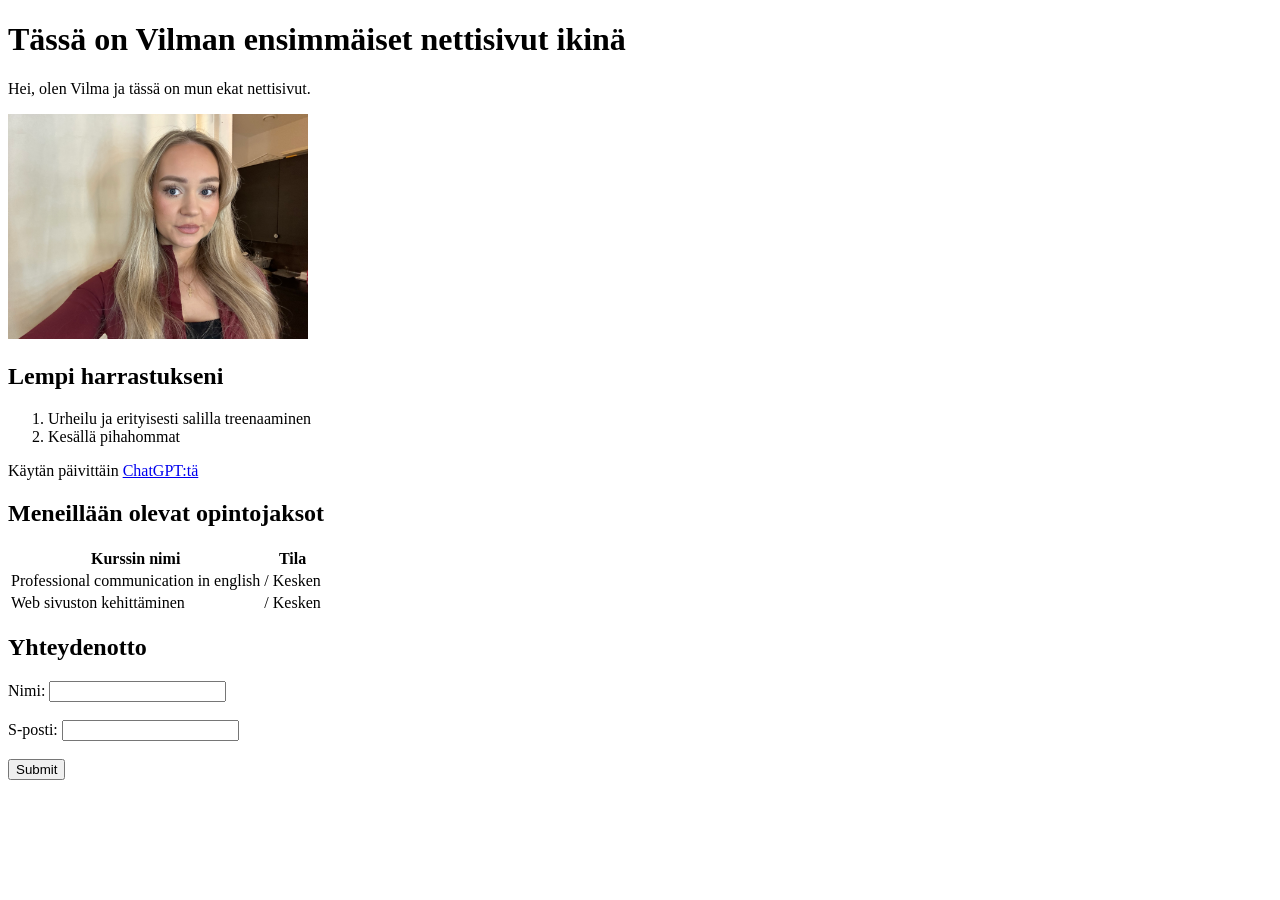
<file: WS01_HTML/index.html>
<!DOCTYPE html>
<html lang="en">
<head>
    <meta charset="UTF-8">
    <meta name="viewport" content="width=device-width, initial-scale=1.0">
    <title>Vilman ensimmäinen nettisivu</title>
</head>
<body>
    <h1>Tässä on Vilman ensimmäiset nettisivut ikinä</h1>
        <p>Hei, olen Vilma ja tässä on mun ekat nettisivut.  
        </p>
        <img src="./images/selfie1.jpeg" width="300" alt="Selfie Vilmasta">

        <h2>Lempi harrastukseni</h2>
    <ol>
        <li>Urheilu ja erityisesti salilla treenaaminen</li>
        <li>Kesällä pihahommat</li>
    </ol>

    <p> Käytän päivittäin <a href="https://chatgpt.com/">ChatGPT:tä</a></p>

    <h2>Meneillään olevat opintojaksot</h2>
<table>
    <tr>
        <th>Kurssin nimi </th>
        <th>Tila</th>
    </tr>
    <tr>
        <td>Professional communication in english</td>
        <td>/ Kesken</td>
    </tr>
    <tr>
        <td>Web sivuston kehittäminen </td>
        <td>/ Kesken</td>
    </tr>
    </table>

    <h2>Yhteydenotto</h2>
    <form>
    <label for="name">Nimi:</label>
    <input type="text" id="name" name="name"><br><br>
    <label for="email"><s-posti>S-posti</s-posti>:</label>
    <input type="email" id="email" name="email"><br><br>
    <input type="submit" value="Submit">
    </form>
</body>
</html>
</file>
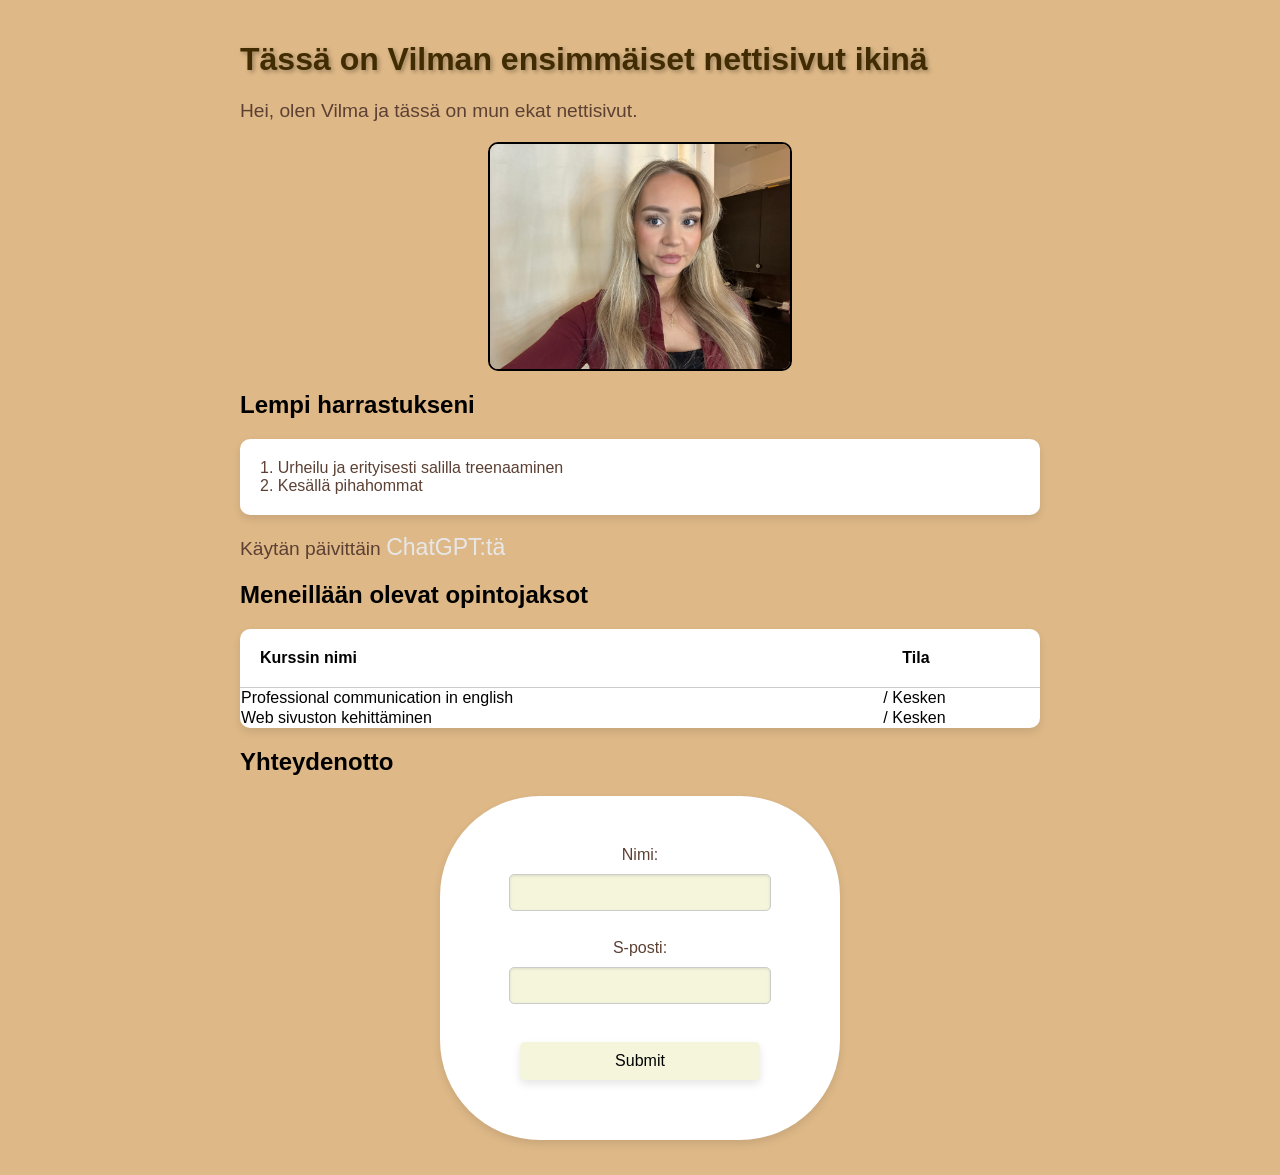
<file: WS02_CSS/index.html>
<!DOCTYPE html>
<html lang="en">
<head>
    <meta charset="UTF-8">
    <meta name="viewport" content="width=device-width, initial-scale=1.0">
    <title>Vilman ensimmäinen nettisivu</title>
</head>
<body>
    <link rel="stylesheet" href="styles.css">       
    <h1>Tässä on Vilman ensimmäiset nettisivut ikinä</h1>
        <p>Hei, olen Vilma ja tässä on mun ekat nettisivut.  
        </p>
        <img src="./images/selfie1.jpeg" width="300" alt="Selfie Vilmasta">

        <h2>Lempi harrastukseni</h2>
    <ol>
        <li>Urheilu ja erityisesti salilla treenaaminen</li>
        <li>Kesällä pihahommat</li>
    </ol>

    <p> Käytän päivittäin <a href="https://chatgpt.com/">ChatGPT:tä</a></p>

    <h2>Meneillään olevat opintojaksot</h2>
<table>
    <tr>
        <th>Kurssin nimi </th>
        <th>Tila</th>
    </tr>
    <tr>
        <td>Professional communication in english</td>
        <td>/ Kesken</td>
    </tr>
    <tr>
        <td>Web sivuston kehittäminen </td>
        <td>/ Kesken</td>
    </tr>
    </table>

    <h2>Yhteydenotto</h2>
    <form>
    <label for="name">Nimi:</label>
    <input type="text" id="name" name="name"><br><br>
    <label for="email"><s-posti>S-posti</s-posti>:</label>
    <input type="email" id="email" name="email"><br><br>
    <input type="submit" value="Submit">
    </form>
</body>
</html>
</file>
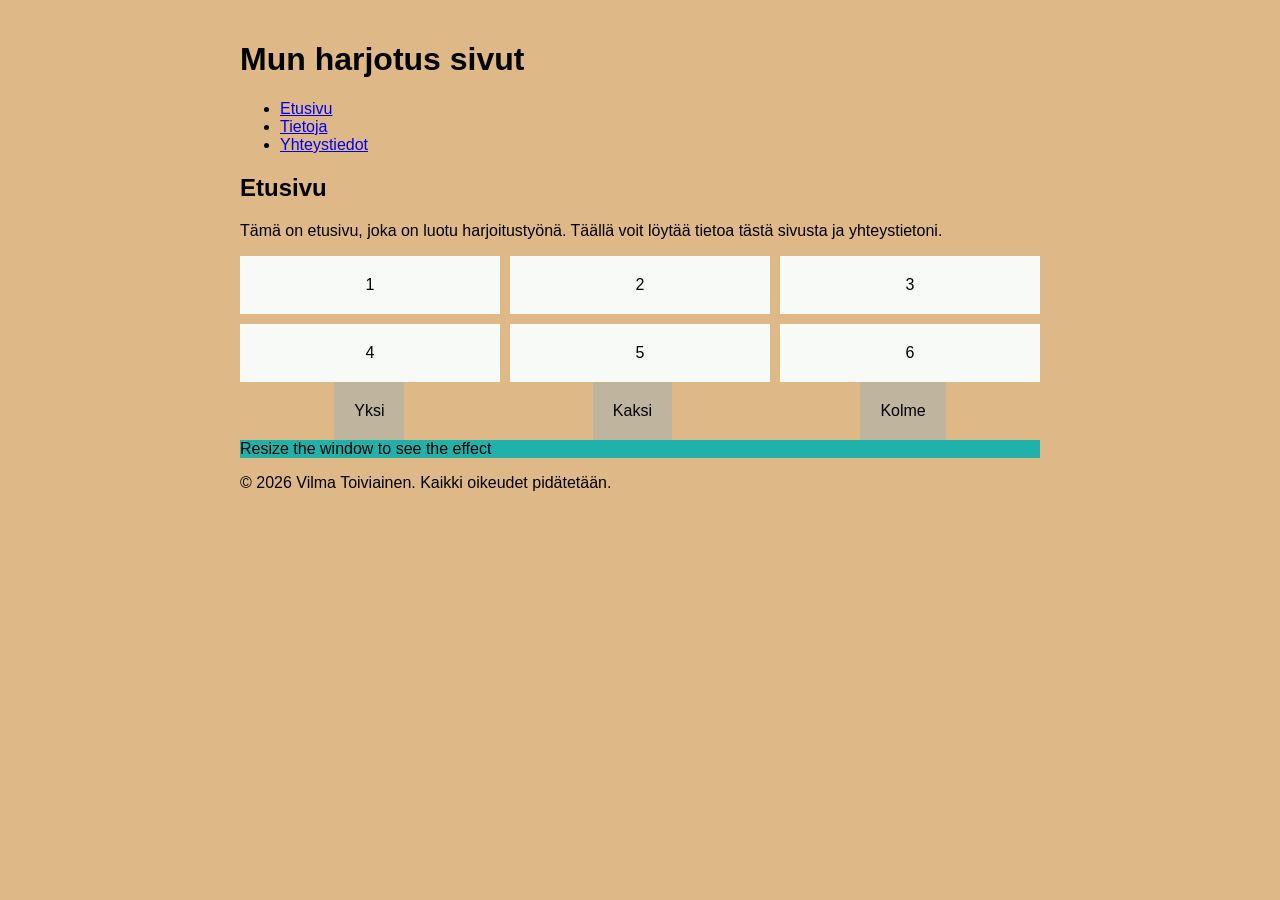
<file: WS04_page_layout/index.html>
<!DOCTYPE html>
<html lang="fi">
<head>
    <meta charset="UTF-8">
    <meta name="viewport" content="width=device-width, initial-scale=1.0">
    <title>Etusivu</title>
    <link rel="stylesheet" href="./styles/styles.css">
</head>
<body>
    <header>
        <h1>Mun harjotus sivut</h1>
        <nav>
            <ul>
                <li><a href="index.html" class="active">Etusivu</a></li>
                <li><a href="./tietoja.html">Tietoja</a></li>
                <li><a href="./yhteystiedot.html">Yhteystiedot</a></li>
            </ul>
        </nav>
    </header>
    
    <main>
        <h2>Etusivu</h2>
        <p>Tämä on etusivu, joka on luotu harjoitustyönä. Täällä voit löytää tietoa tästä sivusta ja yhteystietoni.</p>
      <div class="grid-container">
  <div class="grid-item">1</div>
  <div class="grid-item">2</div>
  <div class="grid-item">3</div>
  <div class="grid-item">4</div>
  <div class="grid-item">5</div>
  <div class="grid-item">6</div>
</div>

<div class="flex-container">
  <div class="box">Yksi</div>
  <div class="box">Kaksi</div>
  <div class="box">Kolme</div>
</div>
</div>

<div class="responsive-box">Resize the window to see the effect</div>
    </main>

<footer>
    <p>&copy; 2026 Vilma Toiviainen. Kaikki oikeudet pidätetään.</p>
</footer>

</body>
</html>
</file>
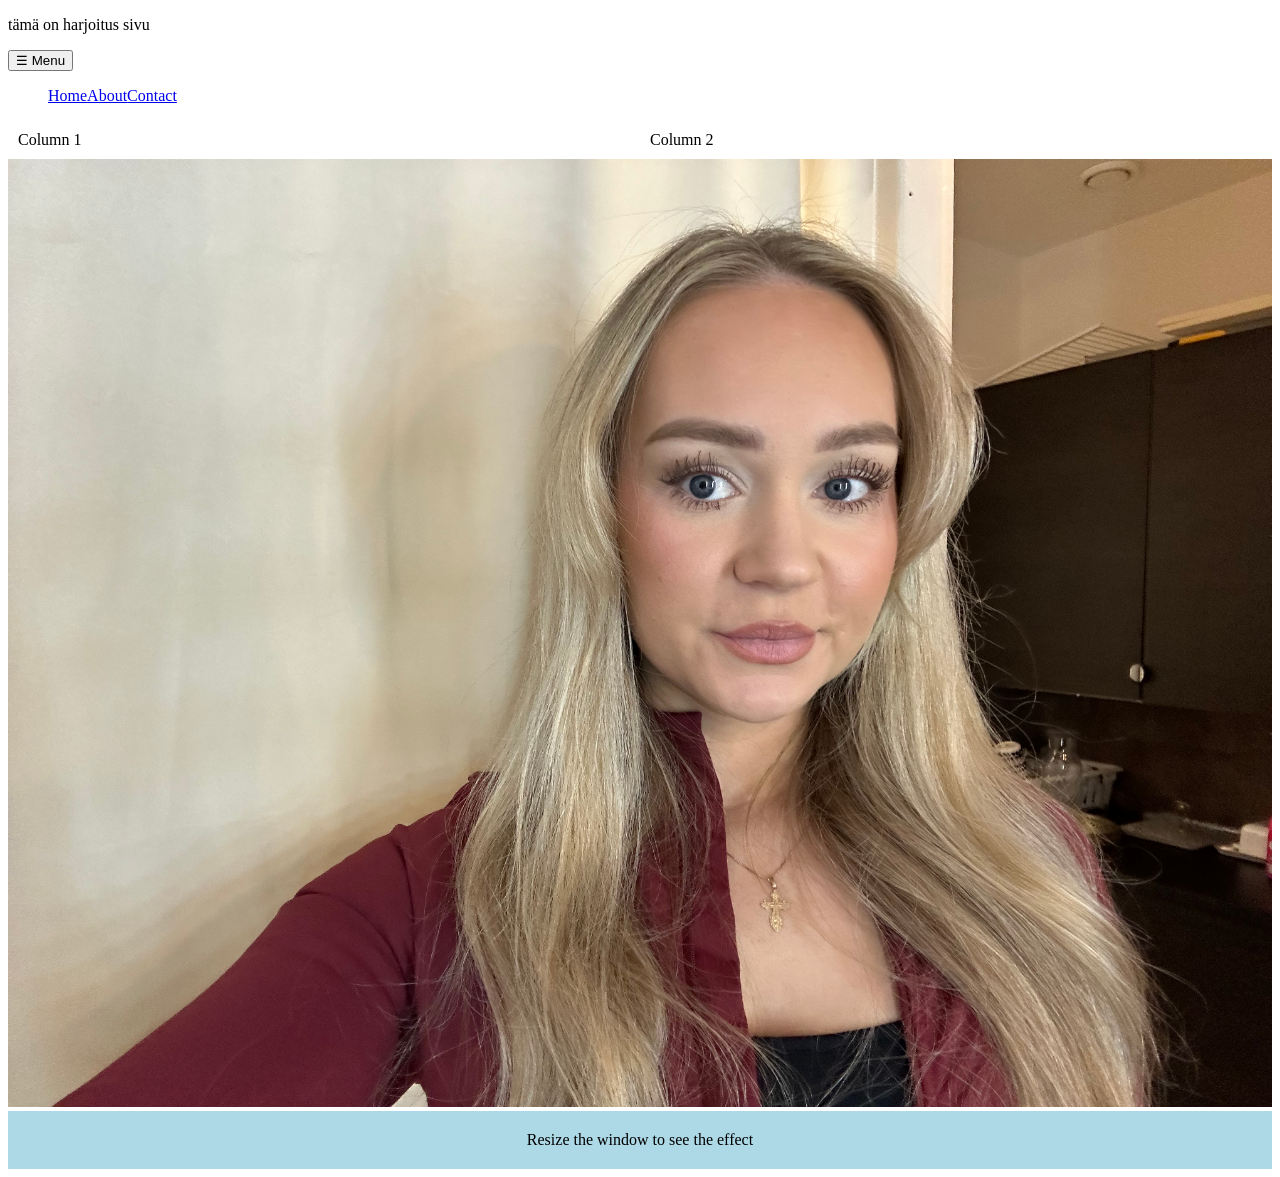
<file: WS05_responsive_design/index.html>
<!DOCTYPE html>
<html lang="en">
<head>
    <meta charset="UTF-8">
    <meta name="viewport" content="width=device-width, initial-scale=1.0">
    <title>Responsiivisuus harjoitus</title>
    <link rel="stylesheet" href="./styles.css">
</head>
<body>
   <header> <p>tämä on harjoitus sivu</p></header> 
<main>
    <nav class="responsive-nav">
      <button class="menu-toggle">☰ Menu</button>
      <ul class="nav-list">
        <li><a href="#">Home</a></li>
        <li><a href="#">About</a></li>
        <li><a href="#">Contact</a></li>
      </ul>
    </nav>

    <div class="responsive-container">
      <div class="column">Column 1</div>
      <div class="column">Column 2</div>
    </div>

    <img src="./images/selfie1.jpeg" alt="Responsive Image" class="responsive-image" height="300">

    <div class="media-query-box">Resize the window to see the effect</div>
</main>
</body>
</html>
</file>
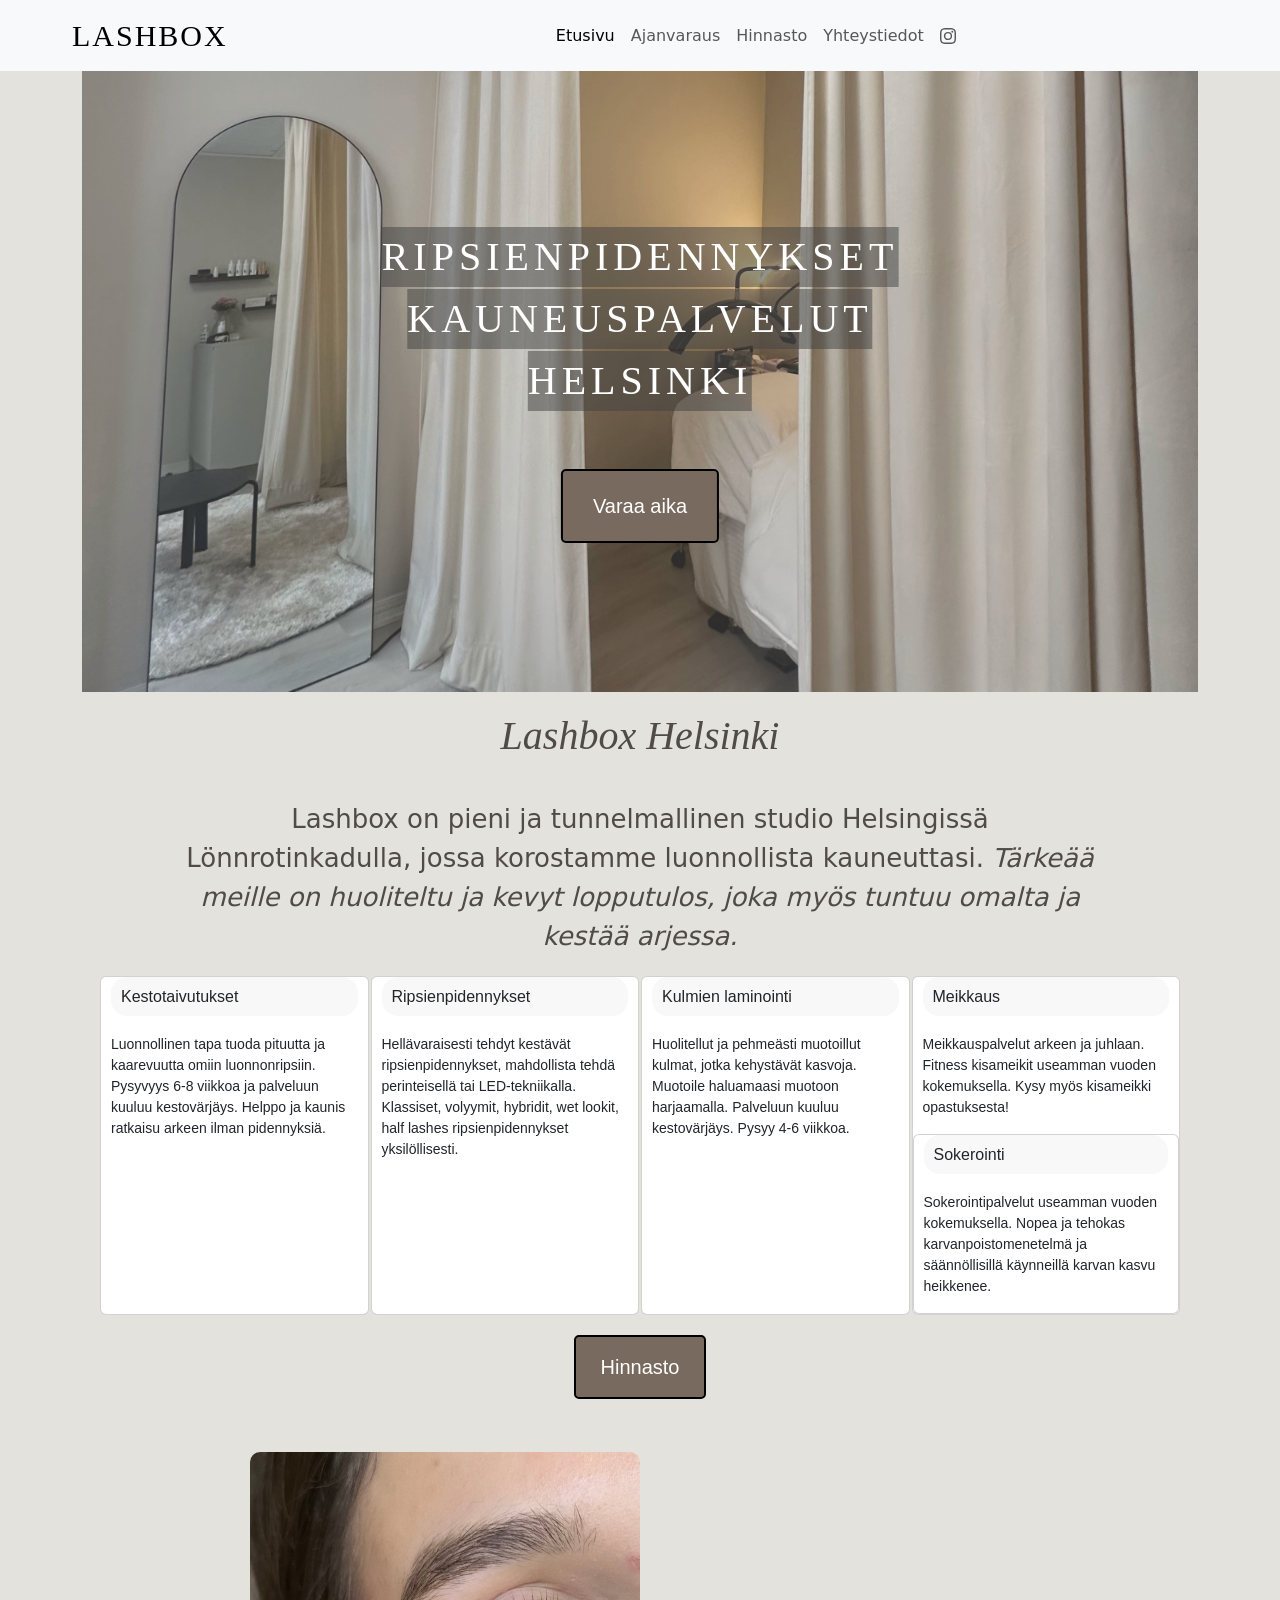
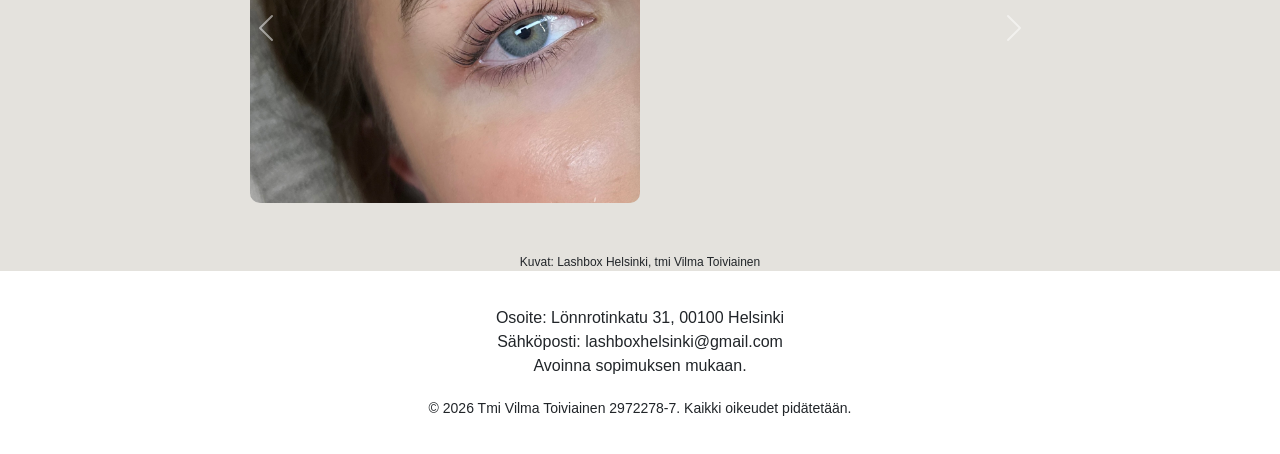
<file: WS07_project/index.html>
<!doctype html>
<html lang="fi">
  <head>
    <link rel="shortcut icon" href="./images/favicon.png" type="image/x-icon">
    <meta charset="UTF-8">
    <meta name="viewport" content="width=device-width, initial-scale=1.0">
    <title>
      LASHBOX Helsinki ripsienpidennykset, kestotaivutukset, kulmien laminoinnit
    </title>
    <link
      href="https://cdn.jsdelivr.net/npm/bootstrap@5.3.8/dist/css/bootstrap.min.css"
      rel="stylesheet"
      integrity="sha384-sRIl4kxILFvY47J16cr9ZwB07vP4J8+LH7qKQnuqkuIAvNWLzeN8tE5YBujZqJLB"
      crossorigin="anonymous">
    <link rel="stylesheet" href="./styles/style.css">
  </head>
  <body>
    <header>
      <nav class="navbar navbar-expand-lg bg-body-tertiary">
        <div class="container-fluid">
          <a class="navbar-brand" href="./index.html">LASHBOX</a>
          <button
            class="navbar-toggler"
            type="button"
            data-bs-toggle="collapse"
            data-bs-target="#navbarNavAltMarkup"
            aria-controls="navbarNavAltMarkup"
            aria-expanded="false"
            aria-label="Toggle navigation"
          >
            <span class="navbar-toggler-icon"></span>
          </button>
          <div class="collapse navbar-collapse" id="navbarNavAltMarkup">
            <div class="navbar-nav">
              <a class="nav-link active" aria-current="page" href="./index.html"
                >Etusivu</a
              >
              <a class="nav-link" href="./ajanvaraus.html">Ajanvaraus</a>
              <a class="nav-link" href="./hinnasto.html">Hinnasto</a>
              <a class="nav-link" href="./yhteystiedot.html">Yhteystiedot</a>
              <a
                class="nav-link"
                href="https://www.instagram.com/lashboxhelsinki/"
                ><svg
                  xmlns="http://www.w3.org/2000/svg"
                  width="16"
                  height="16"
                  fill="currentColor"
                  class="bi bi-instagram"
                  viewBox="0 0 16 16"
                >
                  <path
                    d="M8 0C5.829 0 5.556.01 4.703.048 3.85.088 3.269.222 2.76.42a3.9 3.9 0 0 0-1.417.923A3.9 3.9 0 0 0 .42 2.76C.222 3.268.087 3.85.048 4.7.01 5.555 0 5.827 0 8.001c0 2.172.01 2.444.048 3.297.04.852.174 1.433.372 1.942.205.526.478.972.923 1.417.444.445.89.719 1.416.923.51.198 1.09.333 1.942.372C5.555 15.99 5.827 16 8 16s2.444-.01 3.298-.048c.851-.04 1.434-.174 1.943-.372a3.9 3.9 0 0 0 1.416-.923c.445-.445.718-.891.923-1.417.197-.509.332-1.09.372-1.942C15.99 10.445 16 10.173 16 8s-.01-2.445-.048-3.299c-.04-.851-.175-1.433-.372-1.941a3.9 3.9 0 0 0-.923-1.417A3.9 3.9 0 0 0 13.24.42c-.51-.198-1.092-.333-1.943-.372C10.443.01 10.172 0 7.998 0zm-.717 1.442h.718c2.136 0 2.389.007 3.232.046.78.035 1.204.166 1.486.275.373.145.64.319.92.599s.453.546.598.92c.11.281.24.705.275 1.485.039.843.047 1.096.047 3.231s-.008 2.389-.047 3.232c-.035.78-.166 1.203-.275 1.485a2.5 2.5 0 0 1-.599.919c-.28.28-.546.453-.92.598-.28.11-.704.24-1.485.276-.843.038-1.096.047-3.232.047s-2.39-.009-3.233-.047c-.78-.036-1.203-.166-1.485-.276a2.5 2.5 0 0 1-.92-.598 2.5 2.5 0 0 1-.6-.92c-.109-.281-.24-.705-.275-1.485-.038-.843-.046-1.096-.046-3.233s.008-2.388.046-3.231c.036-.78.166-1.204.276-1.486.145-.373.319-.64.599-.92s.546-.453.92-.598c.282-.11.705-.24 1.485-.276.738-.034 1.024-.044 2.515-.045zm4.988 1.328a.96.96 0 1 0 0 1.92.96.96 0 0 0 0-1.92m-4.27 1.122a4.109 4.109 0 1 0 0 8.217 4.109 4.109 0 0 0 0-8.217m0 1.441a2.667 2.667 0 1 1 0 5.334 2.667 2.667 0 0 1 0-5.334"
                  /></svg
              ></a>
            </div>
          </div>
        </div>
      </nav>
   
      <div class="container">
        <img src="./images/hoitola.jpeg" alt="Hoitola" class="hoitola">
        <div class="teksti">RIPSIENPIDENNYKSET</div>
        <div class="teksti2">KAUNEUSPALVELUT</div>
        <div class="teksti3">HELSINKI</div>
        <div class="ajanvaraus">
          <a
            href="https://varaa.timma.fi/lashboxhelsinki"
            class="btn btn-primary"
            >Varaa aika</a>
        </div>
      </div>

    </header>
    <main>
      <h1><i>Lashbox Helsinki</i></h1>
      <div class="container">
        <div class="esittely">
          Lashbox on pieni ja tunnelmallinen studio Helsingissä
          Lönnrotinkadulla, jossa korostamme luonnollista
          kauneuttasi.
          <i
            >Tärkeää meille on huoliteltu ja kevyt lopputulos, joka myös tuntuu omalta ja
            kestää arjessa.
          </i>
        </div>
      </div>
      <div class="cards">
        <div class="card">
          <h2>Kestotaivutukset</h2>

          <p>
            Luonnollinen tapa tuoda pituutta ja kaarevuutta omiin
            luonnonripsiin. Pysyvyys 6-8 viikkoa ja palveluun kuuluu
            kestovärjäys. Helppo ja kaunis ratkaisu arkeen ilman pidennyksiä.
          </p>
        </div>

        <div class="card">
          <h2>Ripsienpidennykset</h2>

          <p>
            Hellävaraisesti tehdyt kestävät ripsienpidennykset, mahdollista
            tehdä perinteisellä tai LED-tekniikalla. Klassiset, volyymit,
            hybridit, wet lookit, half lashes ripsienpidennykset yksilöllisesti.
          </p>
        </div>

        <div class="card">
          <h2>Kulmien laminointi</h2>

          <p>
            Huolitellut ja pehmeästi muotoillut kulmat, jotka kehystävät
            kasvoja. Muotoile haluamaasi muotoon harjaamalla. Palveluun kuuluu
            kestovärjäys. Pysyy 4-6 viikkoa.
          </p>
        </div>

        <div class="card">
          <h2>Meikkaus</h2>
          <p>
            Meikkauspalvelut arkeen ja juhlaan. Fitness kisameikit useamman
            vuoden kokemuksella. Kysy myös kisameikki opastuksesta!
          </p>

          <div class="card">
            <h2>Sokerointi</h2>
            <p>
              Sokerointipalvelut useamman vuoden kokemuksella. 
              Nopea ja tehokas karvanpoistomenetelmä ja säännöllisillä käynneillä karvan kasvu heikkenee.
            </p>
          </div>
        </div>
      </div>

      <div class="Hinnasto">
        <a href="./hinnasto.html" class="btn btn-primary">Hinnasto</a>
      </div>

      <div
        id="carouselExampleAutoplaying"
        class="carousel slide"
        data-bs-ride="carousel"
      >
        <div class="carousel-inner">
          <div class="carousel-item active">
            <img
              src="./images/kestotaivutus.jpeg"
              class="d-block w-50"
              alt="kestotaivutus">
          </div>
          <div class="carousel-item">
            <img
              src="./images/kuva1.jpeg"
              class="d-block w-50"
              alt="ripset ja kulmat">
          </div>
          <div class="carousel-item">
            <img
              src="./images/kuva2.jpeg"
              class="d-block w-50"
              alt="kestotaivutus">
          </div>
        </div>
        <button
          class="carousel-control-prev"
          type="button"
          data-bs-target="#carouselExampleAutoplaying"
          data-bs-slide="prev"
        >
          <span class="carousel-control-prev-icon" aria-hidden="true"></span>
          <span class="visually-hidden">Previous</span>
        </button>
        <button
          class="carousel-control-next"
          type="button"
          data-bs-target="#carouselExampleAutoplaying"
          data-bs-slide="next"
        >
          <span class="carousel-control-next-icon" aria-hidden="true"></span>
          <span class="visually-hidden">Next</span>
        </button>
      </div>
      <div class="text-center">
        Kuvat: Lashbox Helsinki, tmi Vilma Toiviainen
      </div>
    </main>

    <footer>
          <div class="list">Osoite: Lönnrotinkatu 31, 00100 Helsinki</div>
        <div class="list">Sähköposti: lashboxhelsinki@gmail.com </div>
                <div class="list">Avoinna sopimuksen mukaan.</div>

      <div class="copyright">
          &copy; 2026 Tmi Vilma Toiviainen 2972278-7. Kaikki oikeudet
          pidätetään.
      </div>
    </footer>
    <script
      src="https://cdn.jsdelivr.net/npm/bootstrap@5.3.8/dist/js/bootstrap.bundle.min.js"
      integrity="sha384-FKyoEForCGlyvwx9Hj09JcYn3nv7wiPVlz7YYwJrWVcXK/BmnVDxM+D2scQbITxI"
      crossorigin="anonymous"
    ></script>
  </body>
</html>
</file>
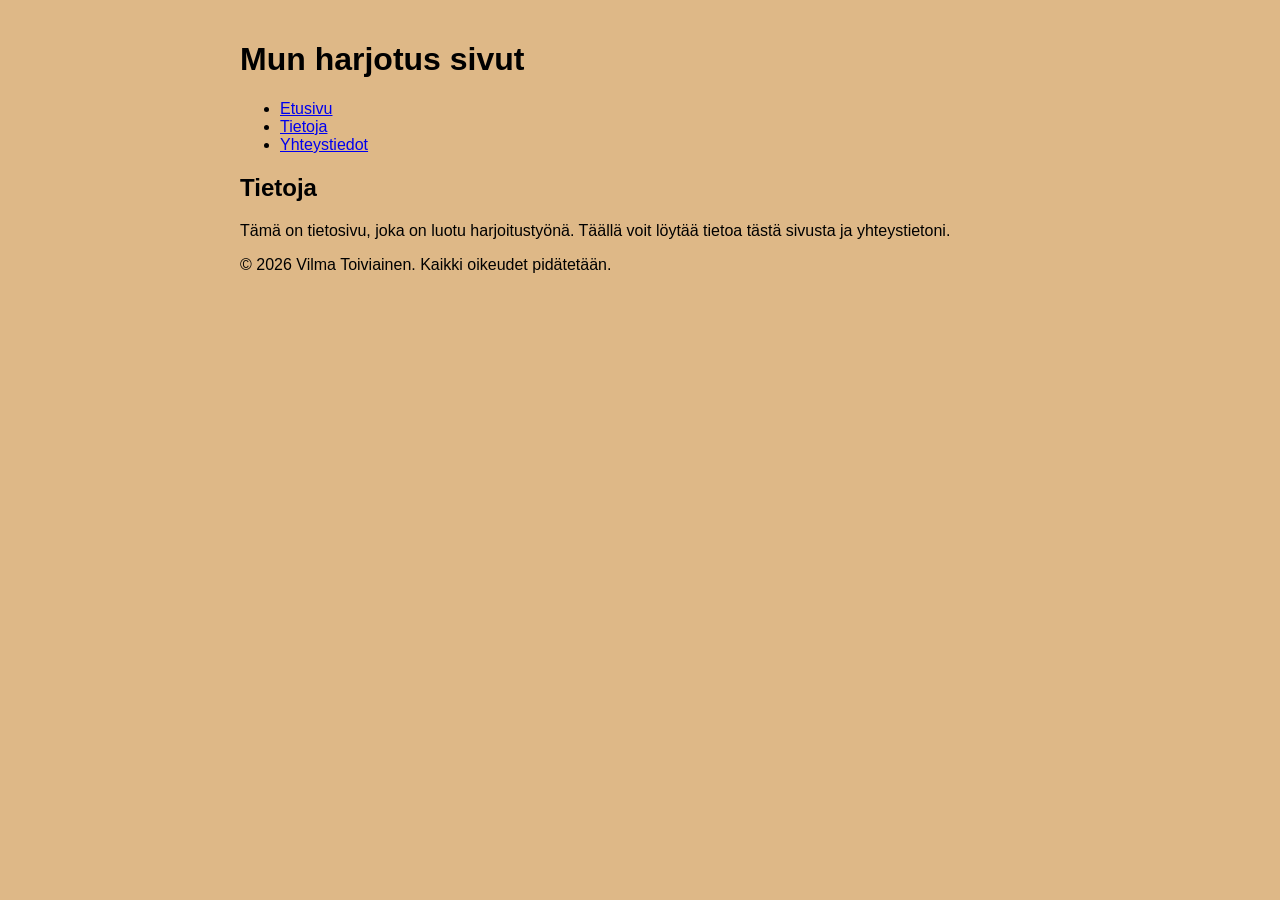
<file: WS04_page_layout/tietoja.html>
<!DOCTYPE html>
<html lang="fi">
<head>
    <meta charset="UTF-8">
    <meta name="viewport" content="width=device-width, initial-scale=1.0">
    <title>Tietoja</title>
    <link rel="stylesheet" href="./styles/styles.css">
</head>
<body>
    <header>
        <h1>Mun harjotus sivut</h1>
        <nav>
            <ul>
                <li><a href="index.html">Etusivu</a></li>
                <li><a href="./tietoja.html" class="active">Tietoja</a></li>
                <li><a href="./yhteystiedot.html">Yhteystiedot</a></li>
            </ul>
        </nav>
    </header>
    
    <main>
        <h2>Tietoja</h2>
        <p>Tämä on tietosivu, joka on luotu harjoitustyönä. Täällä voit löytää tietoa tästä sivusta ja yhteystietoni.</p>
    </main>

<footer>
    <p>&copy; 2026 Vilma Toiviainen. Kaikki oikeudet pidätetään.</p>
</footer>

</body>
</html>
</file>
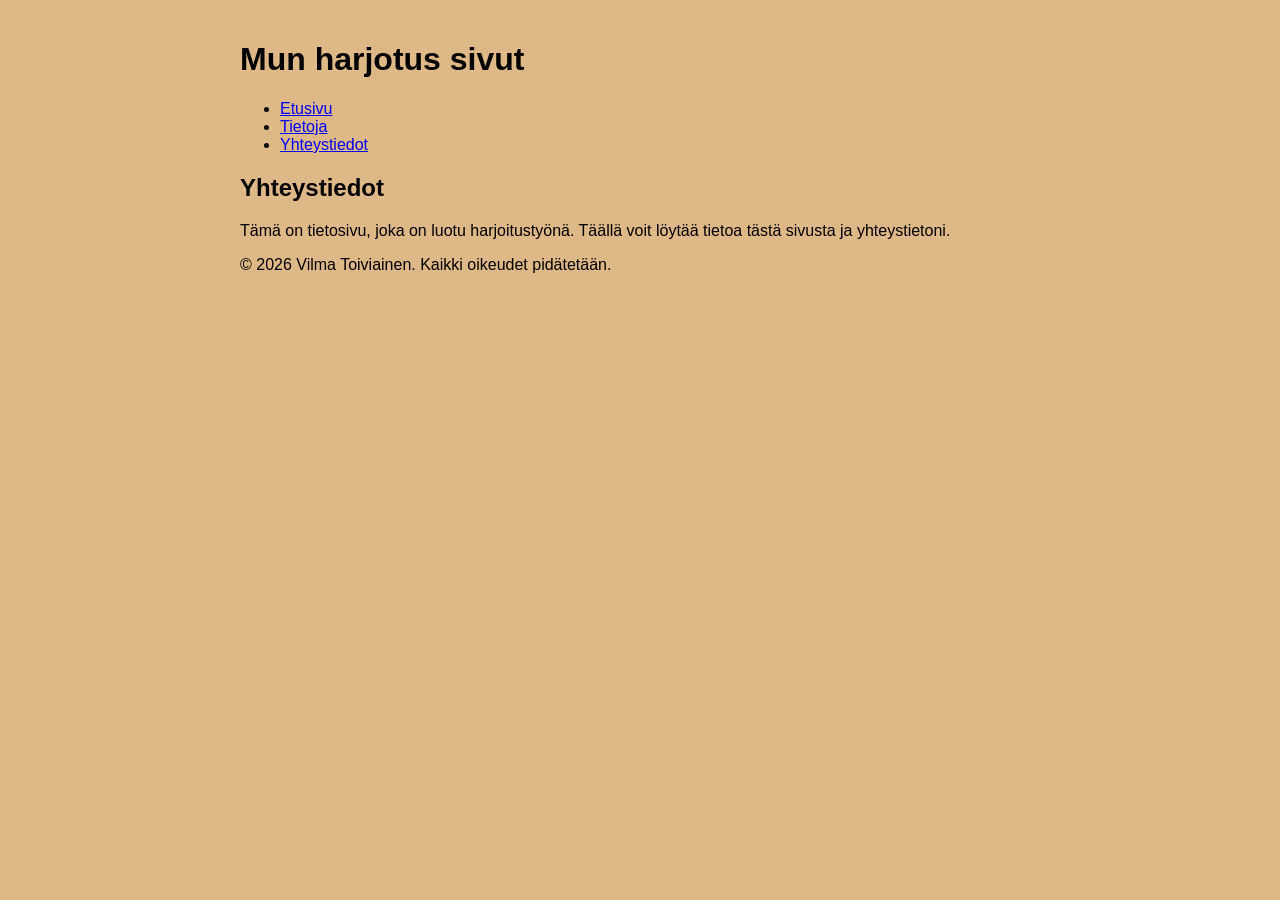
<file: WS04_page_layout/yhteystiedot.html>
<!DOCTYPE html>
<html lang="fi">
<head>
    <meta charset="UTF-8">
    <meta name="viewport" content="width=device-width, initial-scale=1.0">
    <title>Yhteystiedot</title>
    <link rel="stylesheet" href="./styles/styles.css">
</head>
<body>
    <header>
        <h1>Mun harjotus sivut</h1>
        <nav>
            <ul>
                <li><a href="index.html">Etusivu</a></li>
                <li><a href="./tietoja.html">Tietoja</a></li>
                <li><a href="./yhteystiedot.html" class="active">Yhteystiedot</a></li>
            </ul>
        </nav>
    </header>
    
    <main>
        <h2>Yhteystiedot</h2>
        <p>Tämä on tietosivu, joka on luotu harjoitustyönä. Täällä voit löytää tietoa tästä sivusta ja yhteystietoni.</p>
    </main>

<footer>
    <p>&copy; 2026 Vilma Toiviainen. Kaikki oikeudet pidätetään.</p>
</footer>

</body>
</html>
</file>
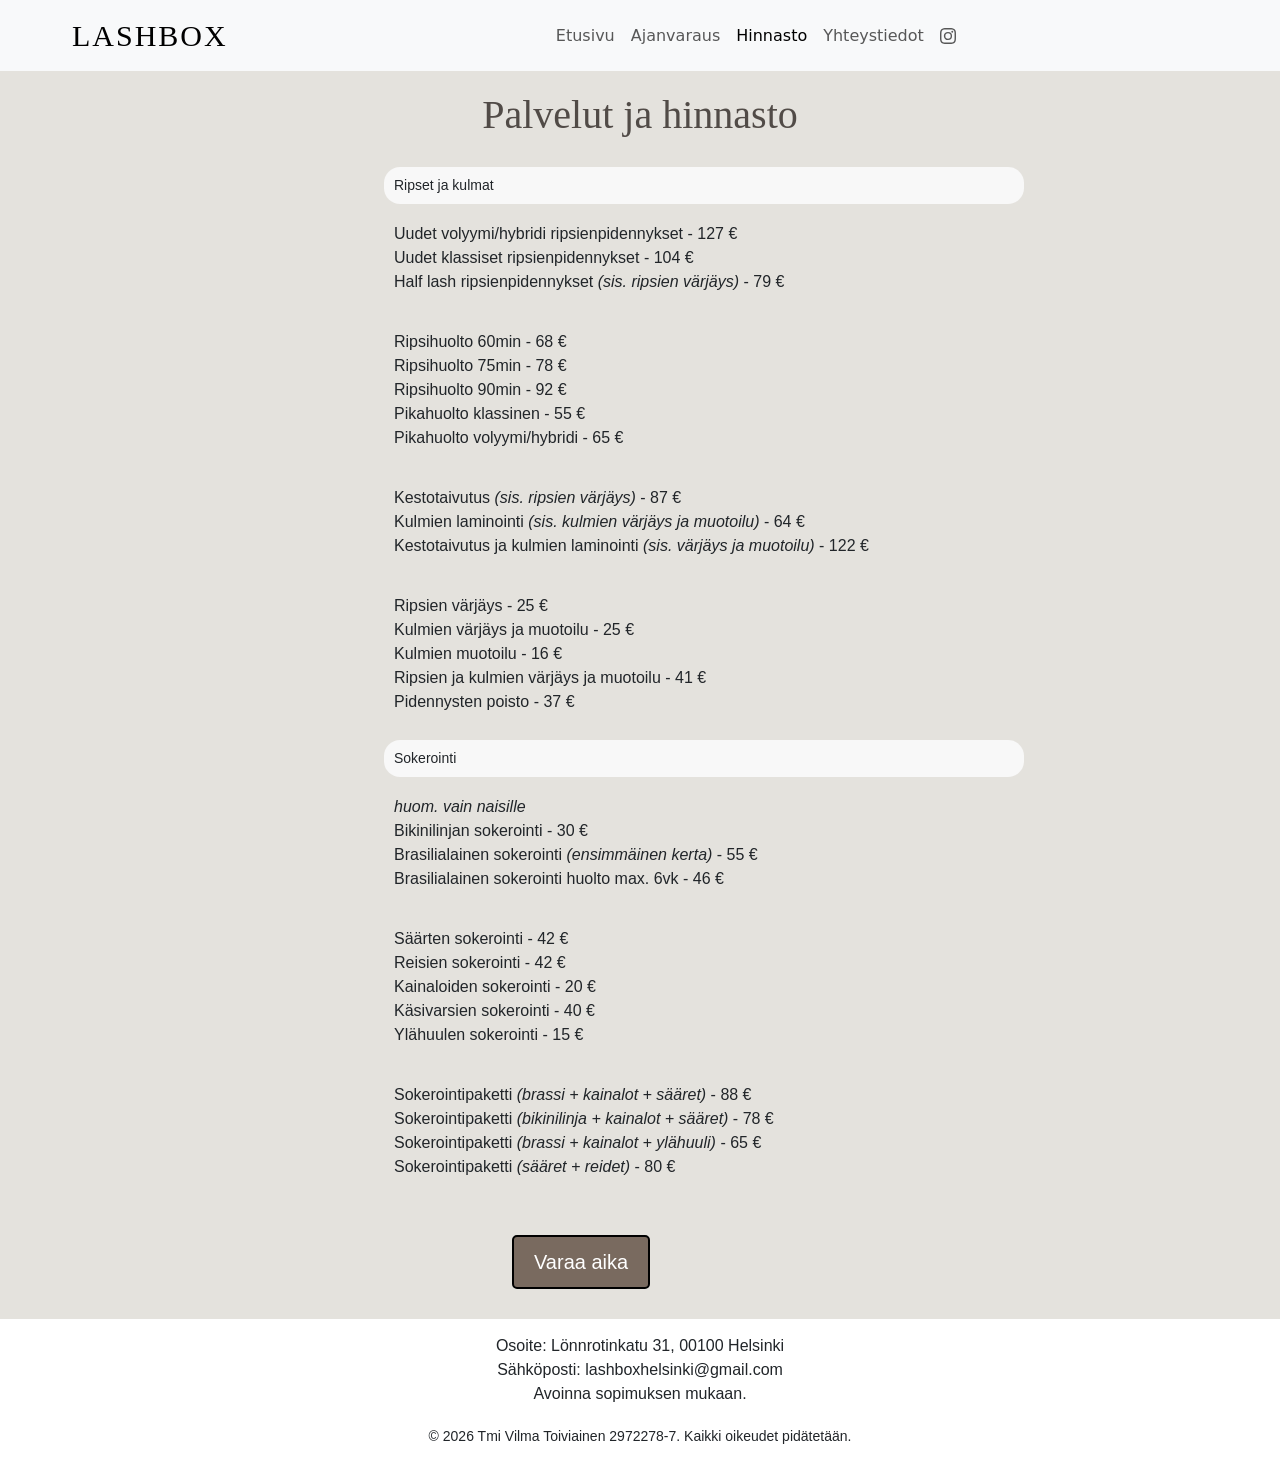
<file: WS07_project/hinnasto.html>
<!DOCTYPE html>
<html lang="fi">
  <head>
    <link rel="shortcut icon" href="./images/favicon.png" type="image/x-icon">
    <meta charset="UTF-8">
    <meta name="viewport" content="width=device-width, initial-scale=1.0">
    <title>
      LASHBOX Helsinki ripsienpidennykset, kestotaivutukset, kulmien laminoinnit
    </title>
    <link
      href="https://cdn.jsdelivr.net/npm/bootstrap@5.3.8/dist/css/bootstrap.min.css"
      rel="stylesheet"
      integrity="sha384-sRIl4kxILFvY47J16cr9ZwB07vP4J8+LH7qKQnuqkuIAvNWLzeN8tE5YBujZqJLB"
      crossorigin="anonymous"
    >
    <link rel="stylesheet" href="./styles/style.css">
  </head>
  <body>
    <header>
      <nav class="navbar navbar-expand-lg bg-body-tertiary">
        <div class="container-fluid">
          <a class="navbar-brand" href="./index.html">LASHBOX</a>
          <button
            class="navbar-toggler"
            type="button"
            data-bs-toggle="collapse"
            data-bs-target="#navbarNavAltMarkup"
            aria-controls="navbarNavAltMarkup"
            aria-expanded="false"
            aria-label="Toggle navigation"
          >
            <span class="navbar-toggler-icon"></span>
          </button>
          <div class="collapse navbar-collapse" id="navbarNavAltMarkup">
            <div class="navbar-nav">
              <a class="nav-link" aria-current="page" href="./index.html"
                >Etusivu</a
              >
              <a class="nav-link" href="./ajanvaraus.html">Ajanvaraus</a>
              <a class="nav-link active" href="./hinnasto.html">Hinnasto</a>
              <a class="nav-link" href="./yhteystiedot.html">Yhteystiedot</a>
              <a
                class="nav-link"
                href="https://www.instagram.com/lashboxhelsinki/"
                ><svg
                  xmlns="http://www.w3.org/2000/svg"
                  width="16"
                  height="16"
                  fill="currentColor"
                  class="bi bi-instagram"
                  viewBox="0 0 16 16"
                >
                  <path
                    d="M8 0C5.829 0 5.556.01 4.703.048 3.85.088 3.269.222 2.76.42a3.9 3.9 0 0 0-1.417.923A3.9 3.9 0 0 0 .42 2.76C.222 3.268.087 3.85.048 4.7.01 5.555 0 5.827 0 8.001c0 2.172.01 2.444.048 3.297.04.852.174 1.433.372 1.942.205.526.478.972.923 1.417.444.445.89.719 1.416.923.51.198 1.09.333 1.942.372C5.555 15.99 5.827 16 8 16s2.444-.01 3.298-.048c.851-.04 1.434-.174 1.943-.372a3.9 3.9 0 0 0 1.416-.923c.445-.445.718-.891.923-1.417.197-.509.332-1.09.372-1.942C15.99 10.445 16 10.173 16 8s-.01-2.445-.048-3.299c-.04-.851-.175-1.433-.372-1.941a3.9 3.9 0 0 0-.923-1.417A3.9 3.9 0 0 0 13.24.42c-.51-.198-1.092-.333-1.943-.372C10.443.01 10.172 0 7.998 0zm-.717 1.442h.718c2.136 0 2.389.007 3.232.046.78.035 1.204.166 1.486.275.373.145.64.319.92.599s.453.546.598.92c.11.281.24.705.275 1.485.039.843.047 1.096.047 3.231s-.008 2.389-.047 3.232c-.035.78-.166 1.203-.275 1.485a2.5 2.5 0 0 1-.599.919c-.28.28-.546.453-.92.598-.28.11-.704.24-1.485.276-.843.038-1.096.047-3.232.047s-2.39-.009-3.233-.047c-.78-.036-1.203-.166-1.485-.276a2.5 2.5 0 0 1-.92-.598 2.5 2.5 0 0 1-.6-.92c-.109-.281-.24-.705-.275-1.485-.038-.843-.046-1.096-.046-3.233s.008-2.388.046-3.231c.036-.78.166-1.204.276-1.486.145-.373.319-.64.599-.92s.546-.453.92-.598c.282-.11.705-.24 1.485-.276.738-.034 1.024-.044 2.515-.045zm4.988 1.328a.96.96 0 1 0 0 1.92.96.96 0 0 0 0-1.92m-4.27 1.122a4.109 4.109 0 1 0 0 8.217 4.109 4.109 0 0 0 0-8.217m0 1.441a2.667 2.667 0 1 1 0 5.334 2.667 2.667 0 0 1 0-5.334"
                  /></svg
              ></a>
            </div>
          </div>
        </div>
      </nav>
    </header>
    <main>
      <section class="hinnasto">
        <h1>Palvelut ja hinnasto</h1>
        <h2>Ripset ja kulmat</h2>
        <ul class="hinnastolist">
          
            <li>Uudet volyymi/hybridi ripsienpidennykset -  127 €</li>
            <li>Uudet klassiset ripsienpidennykset - 104 €</li>
            <li>Half lash ripsienpidennykset <i>(sis. ripsien värjäys)</i> - 79 €</li>
          
        </ul>
        <ul class="hinnastolist">
          
            <li>Ripsihuolto 60min - 68 €</li>
            <li>Ripsihuolto 75min - 78 €</li>
            <li>Ripsihuolto 90min - 92 €</li>
            <li>Pikahuolto klassinen - 55 €</li>
            <li>Pikahuolto volyymi/hybridi - 65 €</li>
            </ul>  
        <ul class="hinnastolist">  
            <li>Kestotaivutus <i>(sis. ripsien värjäys)</i> - 87 €</li>
            <li>Kulmien laminointi <i>(sis. kulmien värjäys ja muotoilu)</i> - 64 €</li>
            <li>Kestotaivutus ja kulmien laminointi <i>(sis. värjäys ja muotoilu)</i> - 122 €</li>
            </ul>
            <ul class="hinnastolist">
            <li>Ripsien värjäys - 25 €</li> 
            <li>Kulmien värjäys ja muotoilu - 25 €</li>
            <li>Kulmien muotoilu - 16 €</li>
            <li>Ripsien ja kulmien värjäys ja muotoilu - 41 €</li>
            <li>Pidennysten poisto - 37 €</li>
            </ul>
            <h2>Sokerointi</h2>
            <ul class="hinnastolist">
              <li><i>huom. vain naisille</i></li>
            <li>Bikinilinjan sokerointi - 30 €</li>
            <li>Brasilialainen sokerointi <i>(ensimmäinen kerta)</i> - 55 €</li>
            <li>Brasilialainen sokerointi huolto max. 6vk - 46 €</li>
          
            </ul>
            <ul class="hinnastolist">
            <li>Säärten sokerointi  - 42 €</li>
            <li>Reisien sokerointi - 42 €</li>
            <li>Kainaloiden sokerointi - 20 €</li>
            <li>Käsivarsien sokerointi - 40 €</li>
            <li>Ylähuulen sokerointi - 15 €</li>
            </ul>
            <ul class="hinnastolist">
              <li>Sokerointipaketti <i>(brassi + kainalot + sääret)</i> - 88 €</li>
              <li>Sokerointipaketti <i>(bikinilinja + kainalot + sääret)</i> - 78 €</li>
              <li>Sokerointipaketti <i>(brassi + kainalot + ylähuuli)</i> - 65 €</li>
              <li>Sokerointipaketti <i>(sääret + reidet)</i> - 80 €</li>
            </ul>

            <div class="varaukset">
              <a
                href="https://varaa.timma.fi/lashboxhelsinki"
                class="btn btn-primary"
                >Varaa aika</a
              >
              </div>
      </section>
    </main>
        <footer>
          <div class="list">Osoite: Lönnrotinkatu 31, 00100 Helsinki</div>
        <div class="list">Sähköposti: lashboxhelsinki@gmail.com </div>
        <div class="list">Avoinna sopimuksen mukaan.</div>

      <div class="copyright">
          &copy; 2026 Tmi Vilma Toiviainen 2972278-7. Kaikki oikeudet
          pidätetään.
      </div>
    </footer>
    <script
      src="https://cdn.jsdelivr.net/npm/bootstrap@5.3.8/dist/js/bootstrap.bundle.min.js"
      integrity="sha384-FKyoEForCGlyvwx9Hj09JcYn3nv7wiPVlz7YYwJrWVcXK/BmnVDxM+D2scQbITxI"
      crossorigin="anonymous"
    ></script>
  </body>
</html>
</file>
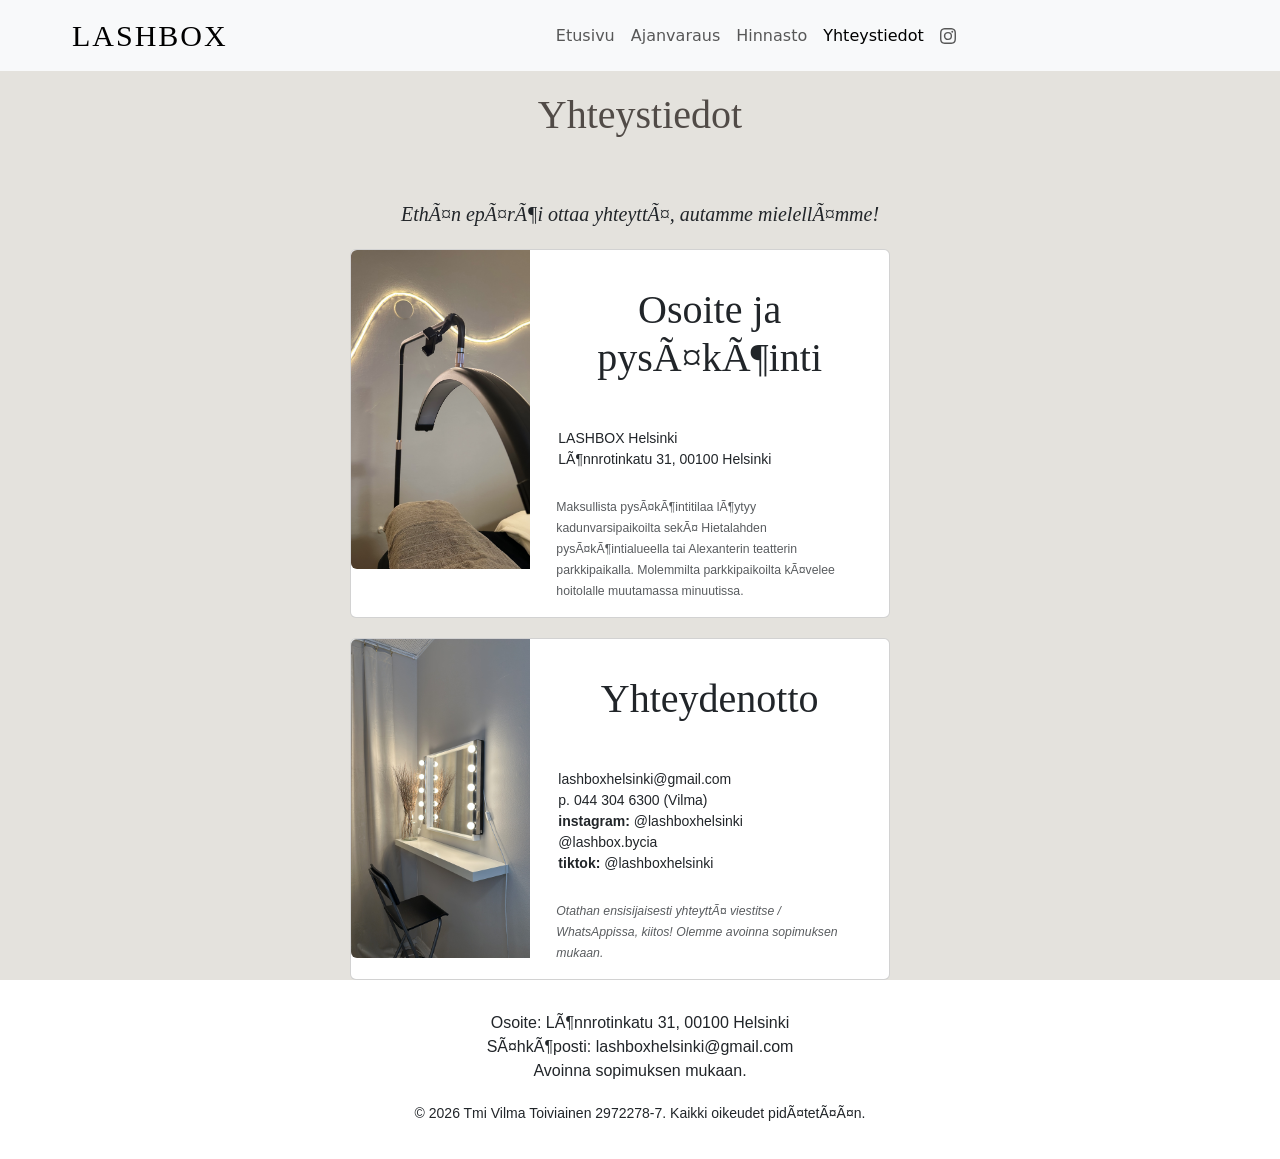
<file: WS07_project/yhteystiedot.html>
<!DOCTYPE html>
<html lang="fi">
  <head>
    <link rel="shortcut icon" href="./images/favicon.png" type="image/x-icon">
    <meta name="viewport" content="width=device-width, initial-scale=1.0">
    <title>
      LASHBOX Helsinki ripsienpidennykset, kestotaivutukset, kulmien laminoinnit
    </title>
    <link href="https://cdn.jsdelivr.net/npm/bootstrap@5.3.8/dist/css/bootstrap.min.css" rel="stylesheet" integrity="sha384-sRIl4kxILFvY47J16cr9ZwB07vP4J8+LH7qKQnuqkuIAvNWLzeN8tE5YBujZqJLB" crossorigin="anonymous">
  <link rel="stylesheet" href="./styles/style.css">
  </head>
  <body>
    <header>
      <nav class="navbar navbar-expand-lg bg-body-tertiary">
        <div class="container-fluid">
          <a class="navbar-brand" href="./index.html">LASHBOX</a>
          <button
            class="navbar-toggler"
            type="button"
            data-bs-toggle="collapse"
            data-bs-target="#navbarNavAltMarkup"
            aria-controls="navbarNavAltMarkup"
            aria-expanded="false"
            aria-label="Toggle navigation"
          >
            <span class="navbar-toggler-icon"></span>
          </button>
          <div class="collapse navbar-collapse" id="navbarNavAltMarkup">
            <div class="navbar-nav">
              <a class="nav-link" aria-current="page" href="./index.html"
                >Etusivu</a
              >
              <a class="nav-link" href="./ajanvaraus.html">Ajanvaraus</a>
              <a class="nav-link" href="./hinnasto.html">Hinnasto</a>
              <a class="nav-link active" href="./yhteystiedot.html">Yhteystiedot</a>
              <a
                class="nav-link"
                href="https://www.instagram.com/lashboxhelsinki/"
                ><svg
                  xmlns="http://www.w3.org/2000/svg"
                  width="16"
                  height="16"
                  fill="currentColor"
                  class="bi bi-instagram"
                  viewBox="0 0 16 16"
                >
                  <path
                    d="M8 0C5.829 0 5.556.01 4.703.048 3.85.088 3.269.222 2.76.42a3.9 3.9 0 0 0-1.417.923A3.9 3.9 0 0 0 .42 2.76C.222 3.268.087 3.85.048 4.7.01 5.555 0 5.827 0 8.001c0 2.172.01 2.444.048 3.297.04.852.174 1.433.372 1.942.205.526.478.972.923 1.417.444.445.89.719 1.416.923.51.198 1.09.333 1.942.372C5.555 15.99 5.827 16 8 16s2.444-.01 3.298-.048c.851-.04 1.434-.174 1.943-.372a3.9 3.9 0 0 0 1.416-.923c.445-.445.718-.891.923-1.417.197-.509.332-1.09.372-1.942C15.99 10.445 16 10.173 16 8s-.01-2.445-.048-3.299c-.04-.851-.175-1.433-.372-1.941a3.9 3.9 0 0 0-.923-1.417A3.9 3.9 0 0 0 13.24.42c-.51-.198-1.092-.333-1.943-.372C10.443.01 10.172 0 7.998 0zm-.717 1.442h.718c2.136 0 2.389.007 3.232.046.78.035 1.204.166 1.486.275.373.145.64.319.92.599s.453.546.598.92c.11.281.24.705.275 1.485.039.843.047 1.096.047 3.231s-.008 2.389-.047 3.232c-.035.78-.166 1.203-.275 1.485a2.5 2.5 0 0 1-.599.919c-.28.28-.546.453-.92.598-.28.11-.704.24-1.485.276-.843.038-1.096.047-3.232.047s-2.39-.009-3.233-.047c-.78-.036-1.203-.166-1.485-.276a2.5 2.5 0 0 1-.92-.598 2.5 2.5 0 0 1-.6-.92c-.109-.281-.24-.705-.275-1.485-.038-.843-.046-1.096-.046-3.233s.008-2.388.046-3.231c.036-.78.166-1.204.276-1.486.145-.373.319-.64.599-.92s.546-.453.92-.598c.282-.11.705-.24 1.485-.276.738-.034 1.024-.044 2.515-.045zm4.988 1.328a.96.96 0 1 0 0 1.92.96.96 0 0 0 0-1.92m-4.27 1.122a4.109 4.109 0 1 0 0 8.217 4.109 4.109 0 0 0 0-8.217m0 1.441a2.667 2.667 0 1 1 0 5.334 2.667 2.667 0 0 1 0-5.334"
                  /></svg
              ></a>
            </div>
          </div>
        </div>
      </nav>
    </header>
    <main>
      <section class="yhteystiedot">
        <h1>Yhteystiedot</h1>
        <p><i>Ethän epäröi ottaa yhteyttä, autamme mielellämme!</i></p>

        <div class="card mb-3" style="max-width: 540px;">
  <div class="row g-0">
    <div class="col-md-4">
      <img src="./images/kuva3.jpeg" class="img-fluid rounded-start" alt="kuvalinkki rikki">
    </div>
    <div class="col-md-8">
      <div class="card-body">
        <h1 class="card-title">Osoite ja pysäköinti</h1>
        <p class="card-text"><ul class="lista"><li>LASHBOX Helsinki</li><li>Lönnrotinkatu 31, 00100 Helsinki</li></ul></p>
        <p class="card-text"><small class="text-body-secondary">Maksullista pysäköintitilaa löytyy kadunvarsipaikoilta
          sekä Hietalahden pysäköintialueella tai Alexanterin teatterin parkkipaikalla. Molemmilta parkkipaikoilta kävelee
          hoitolalle muutamassa minuutissa.</small></p>
      </div>  
    </div>
  </div>
  </div>
  <div class="card mb-3" style="max-width: 540px;">
  <div class="row g-0">
    <div class="col-md-4">
      <img src="./images/kuva4.jpeg" class="img-fluid rounded-start" alt="kuvalinkki rikki">
    </div>
    <div class="col-md-8">
      <div class="card-body">
        <h1 class="card-title">Yhteydenotto</h1>
        <p class="card-text"><ul class="lista"><li>lashboxhelsinki@gmail.com</li>
        <li>p. 044 304 6300 (Vilma)</li>
    <li><b>instagram:</b> @lashboxhelsinki</li>
    <li>@lashbox.bycia</li>
  <li><b>tiktok:</b> @lashboxhelsinki</li></ul></p>
        <p class="card-text"><small class="text-body-secondary"><i>Otathan ensisijaisesti yhteyttä viestitse / WhatsAppissa, kiitos! Olemme avoinna sopimuksen mukaan.</i></small></p>
      </div>
    </div>
  </div>
</div>
      </section>
    </main>
        <footer>
          <div class="list">Osoite: Lönnrotinkatu 31, 00100 Helsinki</div>
        <div class="list">Sähköposti: lashboxhelsinki@gmail.com </div>
                <div class="list">Avoinna sopimuksen mukaan.</div>

      <div class="copyright">
          &copy; 2026 Tmi Vilma Toiviainen 2972278-7. Kaikki oikeudet
          pidätetään.
      </div>
    </footer>
    <script
      src="https://cdn.jsdelivr.net/npm/bootstrap@5.3.8/dist/js/bootstrap.bundle.min.js"
      integrity="sha384-FKyoEForCGlyvwx9Hj09JcYn3nv7wiPVlz7YYwJrWVcXK/BmnVDxM+D2scQbITxI"
      crossorigin="anonymous"
    ></script>
  </body>
</html>
</file>
<file: WS02_CSS/styles.css>
/* CSS styles for the webpage */
/*sivun runko: asetetaan taustaväri ja fonttiperhe, maksimileveys ja automaattiset marginaalit*/
body {
    background-color:burlywood;
    font-family: 'Trebuchet MS', 'Lucida Sans Unicode', 'Lucida Grande', 'Lucida Sans', Arial, sans-serif, sans-serif;
    max-width: 800px;
    margin: 0 auto;
    padding: 20px;
}
/*Otsikko: asetetaan väri, fonttikoko ja varjostus*/
h1 {
    color: #412c01;
    font-size: 2em;
    text-shadow: 2px 2px 4px rgba(0, 0, 0, 0.3);
}
/*kappaleteksti: keskikokoinen vaaleanruskea teksti*/
p {
    color: #5c4033;
    font-size: 1.2em;
}
/*kuva: pyöristetyt kulmat, keskitetty nettisivuille, musta reunus*/
img {
    border-radius: 10px;
    display: block;
    margin: 20px auto;
    border: 2px solid #000;
}
/*linkki: suurempi fonttikoko, valkoinen, ei alleviivausta, hover-efekti, tummennettu, suurennettu*/
a { 
    color: #e7e7e7;
    text-decoration: none;
    font-size: 1.2em;   
}
a:hover {
    background-color: #5c4033;
    color: #fff;
    font-size: 1.2em;
}       
/*järjestetty lista: lista keskelle, vaaleanruskea teksti, normaali fonttikoko, pyöristetyt reunat, valkoinen tausta, varjostus*/
ol {
    list-style-position: inside;
    color: #5c4033;
    font-size: 1em;
    border-radius: 10px;
    background-color: #fff;
    padding: 20px;
    box-shadow: 0 4px 8px rgba(0, 0, 0, 0.1);
}  
/*lomake: keskitetty, teksti keskitetty, vaaleanruskea teksti, normaali fonttikoko, pyöristetyt reunat, valkoinen tausta, varjostus*/
form {
    max-width: 300px;
    margin: 15px auto;
    text-align: center; 
    color: #5c4033;
    font-size: 1em;
    border-radius: 100px;
    background-color: #fff;
    padding: 50px;
    box-shadow: 0 4px 8px rgba(0, 0, 0, 0.1);
}   
/*lomakkeen syötekentät: keskitetty suhteessa valkoiseen taustaan, leveä, pyöristetyt reunat, vaaleanruskea tausta, musta teksti, varjostus*/
input[type="text"], input[type="email"] {
    width: 80%;
    padding: 10px;
    margin: 10px 0;
    border-radius: 5px;
    border: 1px solid #ccc;
    background-color: #f5f5dc;
    color: #000;
    box-shadow: inset 0 1px 3px rgba(0, 0, 0, 0.1);
}       

/*lomakkeen lähetyspainike: keskitetty, leveä, pyöristetyt reunat, vaaleanruskea tausta, musta teksti, varjostus, hover-efekti*/
input[type="submit"] {
    width: 80%;
    padding: 10px;
    margin: 10px 0;
    border-radius: 5px;
    border: none;
    background-color: #f5f5dc;
    color: #000;
    font-size: 1em;
    cursor: pointer;
    box-shadow: 0 4px 8px rgba(0, 0, 0, 0.1);
}      
/*taulukko: otsikot vasemmalle, keskitetty, leveä, pyöristetyt reunat, vaaleanruskea tausta, musta teksti, varjostus*/
table {
    width: 100%;
    border-collapse: collapse;
    border-radius: 10px;
    background-color: #ffffff;
    color: #000;
    box-shadow: 0 4px 8px rgba(0, 0, 0, 0.1);
    padding: 20px;
}           
table th {
    text-align: left;
    padding: 20px;
    border-bottom: 1px solid #ccc;
}
</file>
<file: WS04_page_layout/styles/styles.css>
/* styles.css */
/* CSS styles for the webpage */
/*sivun runko: asetetaan taustaväri ja fonttiperhe, maksimileveys ja automaattiset marginaalit*/
body {
    background-color:burlywood;
    font-family: 'Trebuchet MS', 'Lucida Sans Unicode', 'Lucida Grande', 'Lucida Sans', Arial, sans-serif, sans-serif;
    max-width: 800px;
    margin: 0 auto;
    padding: 20px;
}

.grid-container {
  display: grid;
  grid-template-columns: repeat(3, 1fr);
  grid-gap: 10px;
}

.grid-item {
  background-color: rgb(247, 250, 247);
  padding: 20px;
  text-align: center;
}

.flex-container {
  display: flex;
  justify-content: space-around;
  align-items: center;
}

.box {
  background-color: rgb(191, 180, 157);
  padding: 20px;
  text-align: center;
}

}.responsive-box {
  padding: 20px;
  text-align: center;
}

@media (max-width: 600px) {
  .responsive-box {
    background-color: lightcoral;
  }
}

@media (min-width: 601px) {
  .responsive-box {
    background-color: lightseagreen;
  }
}
/*header, footer {
    background-color: #c43abb;
    padding: 20px;
    text-align: center;
    color: white;
}
</file>
<file: WS05_responsive_design/styles.css>
.responsive-container {
      display: flex;
      flex-wrap: wrap;
    }
    
    .column {
      flex: 1;
      padding: 10px;
    }

    
    @media (max-width: 600px) {
      .column {
        flex: 100%;
      }
    }
    .responsive-image {
      max-width: 100%;
      height: auto;

    }

    .media-query-box {
      padding: 20px;
      text-align: center;
    }
    
    @media (max-width: 600px) {
      .media-query-box {
        background-color: lightcoral;
      }
    }
    
    @media (min-width: 601px) {
      .media-query-box {
        background-color: lightblue;
      }
    }

    .responsive-nav .nav-list {
      display: flex;
      list-style: none;
    }
    
    @media (max-width: 600px) {
      .responsive-nav .nav-list {
        display: none;
      }
    
      .responsive-nav .menu-toggle {
        display: block;
      }
    }
</file>
<file: WS07_project/styles/style.css>
/*headerin taustaväri on beige*/
header {
    background-color: #e4e2dd;
} 

/*p elementti on keskitetty ja fontti on arial*/
p {
    text-align: center;
    font-family: arial cursive;
    
}

.esittely {
    margin-top: 20px;
    margin-bottom: 20px;
    margin-left: 100px;
    margin-right: 100px;
    font-size: 26px;
    text-align: center;
    justify-content: center;
    color: #514b47;
}

    @media (max-width: 600px) { .esittely {
margin-left: 20px;
margin-right: 20px;
 font-size: 16px;
    }
  }

p {
   margin-top: 40px;
    margin-left: 100px;
    margin-right: 100px;
    font-size: 20px;
    text-align: center;
    justify-content: center;
}
        @media (max-width: 600px) { p {
            margin-left: 20px;
            margin-right: 20px;
            font-size: 16px;
        }
      }


/*main taustaväri on beige*/
main {
    background-color: #e4e2dd;
} 
.container {
  position: relative;
  width: 100%;
  
}


/*hoitolakuva näkyy mobiiliversiossa sivun leveyden mukaan leikattuna*/
.container img {
  width: 100%;
  height: auto;
}

  @media (max-width: 600px) { .container img {
    width: 200%;
margin-left: -50%;
  }
}

/*kuva on läpikuultava*/
.hoitola {
  opacity: 0.8;
}

/*tekstien kirjain välistys on 2px*/
.teksti {
  letter-spacing: 5px;
}

.teksti2 {
  letter-spacing: 5px;
}

/*läpikuultava tausta tekstille*/
.teksti {
  background-color: rgba(67, 67, 67, 0.5);
}   

.teksti {
  position: absolute;
  top: 30%;
  left: 50%;
  transform: translate(-50%, -50%);
  color: rgb(255, 255, 255);
  font-family: montserrat;
  font-size: 40px;
  text-align: center;
}

  @media (max-width: 600px) { .teksti {
    font-size: 20px;
  }
}

/*teksti2 on teksti elementin alla ja keskitetty, sama fontti ja taustaväri kuin teksti elementissä*/
.teksti2 {
  position: absolute;
  top: 40%;
  left: 50%;
  transform: translate(-50%, -50%);
  color: rgb(255, 255, 255);
  font-family: montserrat;
  font-size: 40px;
  text-align: center;
  background-color: rgba(67, 67, 67, 0.5);
}

  @media (max-width: 600px) { .teksti2 {
    font-size: 20px;
  background-color: rgba(67, 67, 67, 0.5);
  }
}

/*teksti3 on teksti2 elementin alla ja keskitetty, sama fontti ja taustaväri kuin teksti elementissä*/
.teksti3 {
  position: absolute;
  top: 50%;
  left: 50%;
  transform: translate(-50%, -50%);
  color: rgb(255, 255, 255);
  font-family: montserrat;
  font-size: 40px;
  text-align: center;
    background-color: rgba(67, 67, 67, 0.5);
}

  @media (max-width: 600px) { .teksti3 {
    font-size: 20px;
  background-color: rgba(67, 67, 67, 0.5);
  }
}

.teksti3 { letter-spacing: 5px;}

.navbar {
align-items: center;
}

/* lashbox tekstin fontti on Dream avenue*/
.navbar-brand {
    font-family: Dream Avenue;
    font-size: 30px;
    letter-spacing: 2px;
}
    @media (max-width: 600px) { .navbar-brand {
        font-size: 20px;
    }
}

.navbar-brand {
    margin-left: 60px;
}   

/*keskitä nav-link elementit koko sivulle*/
.navbar-nav {
    display: flex;
    justify-content: center;
    width: 100%;
}

/*ajanvaraus elementti on keskitetty teksti3 elementin alla*/
.ajanvaraus {
  position: absolute;
  top: 70%;
  left: 50%;
  transform: translate(-50%, -50%);
}

/*ajanvaraus elementissä on hover joka muuttaa taustavärin valkoiseksi ja tekstin mustaksi*/
.ajanvaraus a:hover {
  background-color: white;
  color: black;
  border: 2px solid black;
}

/*ajanvaraus elementissä on pyöristetyt kulmat ja ruskea taustaväri sekä valkoinen teksti, musta reunat reunat*/
.ajanvaraus a { 
  background-color: #796a5f;
  color: white;
  padding: 20px 30px;
  border-radius: 5px;
  border: 2px solid black;
  text-decoration: none;
  font-size: 20px;
  font-family: arial;
}

  @media (max-width: 600px) { .ajanvaraus a {
    padding: 10px 15px;
    font-size: 16px;
  }
}

.cards {
  display: grid;
  grid-template-columns: repeat(auto-fit, minmax(220px, 1fr));
  gap: 2px;
  margin-top: 20px;
  margin-left: 100px;   
  margin-right: 100px;
  justify-content: center;
}

  @media (max-width: 600px) { .cards {
    grid-template-columns: repeat(auto-fit, minmax(90px, 1fr));
    margin-left: 10px;
        margin-right: 10px;
  }
}

.card h2 {
  padding: 10px;
  background: #f8f8f8;
  border-radius: 16px;
  text-align: start;
    margin-left: 10px;
    margin-right: 10px;
  font-size: 16px;
}

  @media (max-width: 600px) { .card h2 {
    font-size: 10px;
    margin-left: 2px;
    margin-right: 5px;  
    text-align: start;
  }
}

.card p {
  margin-top: 10px;
  margin-left: 10px;
  margin-right: 10px;
  font-size: 14px;
  text-align: start;
  font-family: arial;
}

    @media (max-width: 600px) { .card p {
        font-size: 9px;
        margin-left: 5px;
        margin-right: 5px;
    }
}

.carousel {
  display: flex;
  overflow-x: auto;
  gap: 10px;
  padding: 50px;
  margin-inline-start: 200px;
  margin-inline-end: 200px;
  justify-content: center;
  align-items: center;
}

  @media (max-width: 600px) { .carousel {
    padding: 20px;
    margin-inline-start: 10px;
    margin-inline-end: 10px;
  }
}

/*carousel kuvat on leveydeltään 200px ja korkeudeltaan 150px, kuvat on pyöristetty kulmista*/
.carousel img {
  border-radius: 10px;
  justify-content: center;
  align-items: center;
}

  @media (max-width: 600px) { .carousel img {
    width: 200px;
    height: auto;
  }
}

.Hinnasto a { 
  background-color: #796a5f;
  color: white;
  padding: 15px 25px;
  border-radius: 5px;
  border: 2px solid black;
  text-decoration: none;
  font-size: 20px;
  font-family: arial;
}

  @media (max-width: 600px) { .Hinnasto a {
    padding: 10px 15px;
    font-size: 16px;
  }
}

.Hinnasto a:hover {
  background-color: white;
  color: black;
  border: 2px solid black;
}

.Hinnasto {
justify-content: center;
align-items: center;
margin-top: 20px;
margin-bottom: 3px;
}

/*keskitä Hinnasto elementti*/
.Hinnasto {
  display: flex;
  justify-content: center;
  align-items: center;
  margin-top: 20px;
  margin-bottom: 3px;
}


.copyright {
  text-align: center;
  font-size: 14px;
  margin-top: 20px;
  margin-bottom: 20px;
  font-family: arial;
}

  @media (max-width: 600px) { .copyright {
    font-size: 12px;
  }
  }

iframe {
margin-left: 220px;
  width: 800px;
  height: 300px;
  border: none;
}

  @media (max-width: 600px) { iframe {
    height: 60px; 
    margin-left: 5px;
    width: 99%;
  }
}

footer {
  background-color: #ffffff;
  padding: 15px;
  text-align: center;
  font-family: arial;      
  position: static;
 width: 100%
}

.text-center {
  text-align: center;
  font-family: arial;
  font-size: 12px;
  margin-top: 0%;
  margin-bottom: 20px;
}

  @media (max-width: 600px) { .text-center {
    font-size: 12px;
    margin-left: 10px;
    margin-right: 10px;
  }
}

h1 {
padding: 20px;
  text-align: center;
  font-family: montserrat;
  font-size: 40px;
  color: #514b47;
}

  @media (max-width: 600px) { h1 {
    font-size: 20px;
  }
}

.hinnastolist {
  list-style-type: none;
  padding: 10px;
  margin-left: 30%;
  text-align: start;
  font-family: arial;
  font-size: 16px;
}

  @media (max-width: 600px) { .hinnastolist {
    font-size: 12px;
    margin-left: 10px;
    margin-right: 10px;
  }
}

h2 {
  padding: 10px;
  background: #f8f8f8;
  border-radius: 16px;
  text-align: start;
  margin-left: 30%;
  margin-right: 20%;
  font-size: 14px;
  font-family: arial;
}

  @media (max-width: 600px) { h2 {
    font-size: 12px;
    margin-left: 10px;
    margin-right: 10px;
  }
  }

/*varaukset elementti samanlainen kuin ajanvarauselementti*/
.varaukset a {
  background-color: #796a5f;
  color: white;
  padding: 10px 20px;
  border-radius: 5px;
  border: 2px solid black;
  text-decoration: none;
  font-size: 20px;
  font-family: arial;
  margin-left: 40%;
  margin-top: 30px;
  margin-bottom: 30px;
}

  @media (max-width: 600px) { .varaukset a {
    padding: 10px 15px;
    font-size: 16px;
  }     
}

/*varaukset elementti hover joka muuttaa taustavärin valkoiseksi ja tekstin mustaksi*/
.varaukset a:hover {
  background-color: white;
  color: black;
  border: 2px solid black;
}

.lista {
  list-style-type: none;
  padding: 10px;
  margin-left: 2px;
  text-align: start;
  font-family: arial;
  font-size: 14px;
}

@media (max-width: 600px) {
  .lista {
    font-size: 12px;
    margin-left: 10px;
    margin-right: 10px;
  }
}
 
/*kortit elementti on grid jossa on 2 saraketta ja 10px rako, marginaali ylhäällä 20px ja vasemmalla ja oikealla 100px, keskitetty*/
.card.mb-3 {
  display: flex;
  flex-wrap: wrap;
  gap: 40px;
  margin-top: 20px;
  margin-left: 350px;   
  margin-right: 100px;
  justify-content: center;
}

  @media (max-width: 600px) { .card.mb-3 {
    grid-template-columns: repeat(auto-fit, minmax(90px, 1fr));
    image {
      width: 100%;
      height: 50%;
    }
    margin-left: 10px;
        margin-right: 10px;
  }
}

  @media (max-width: 600px) { .text-body-secondary {
    font-size: 12px;
  }
  }
</file>
